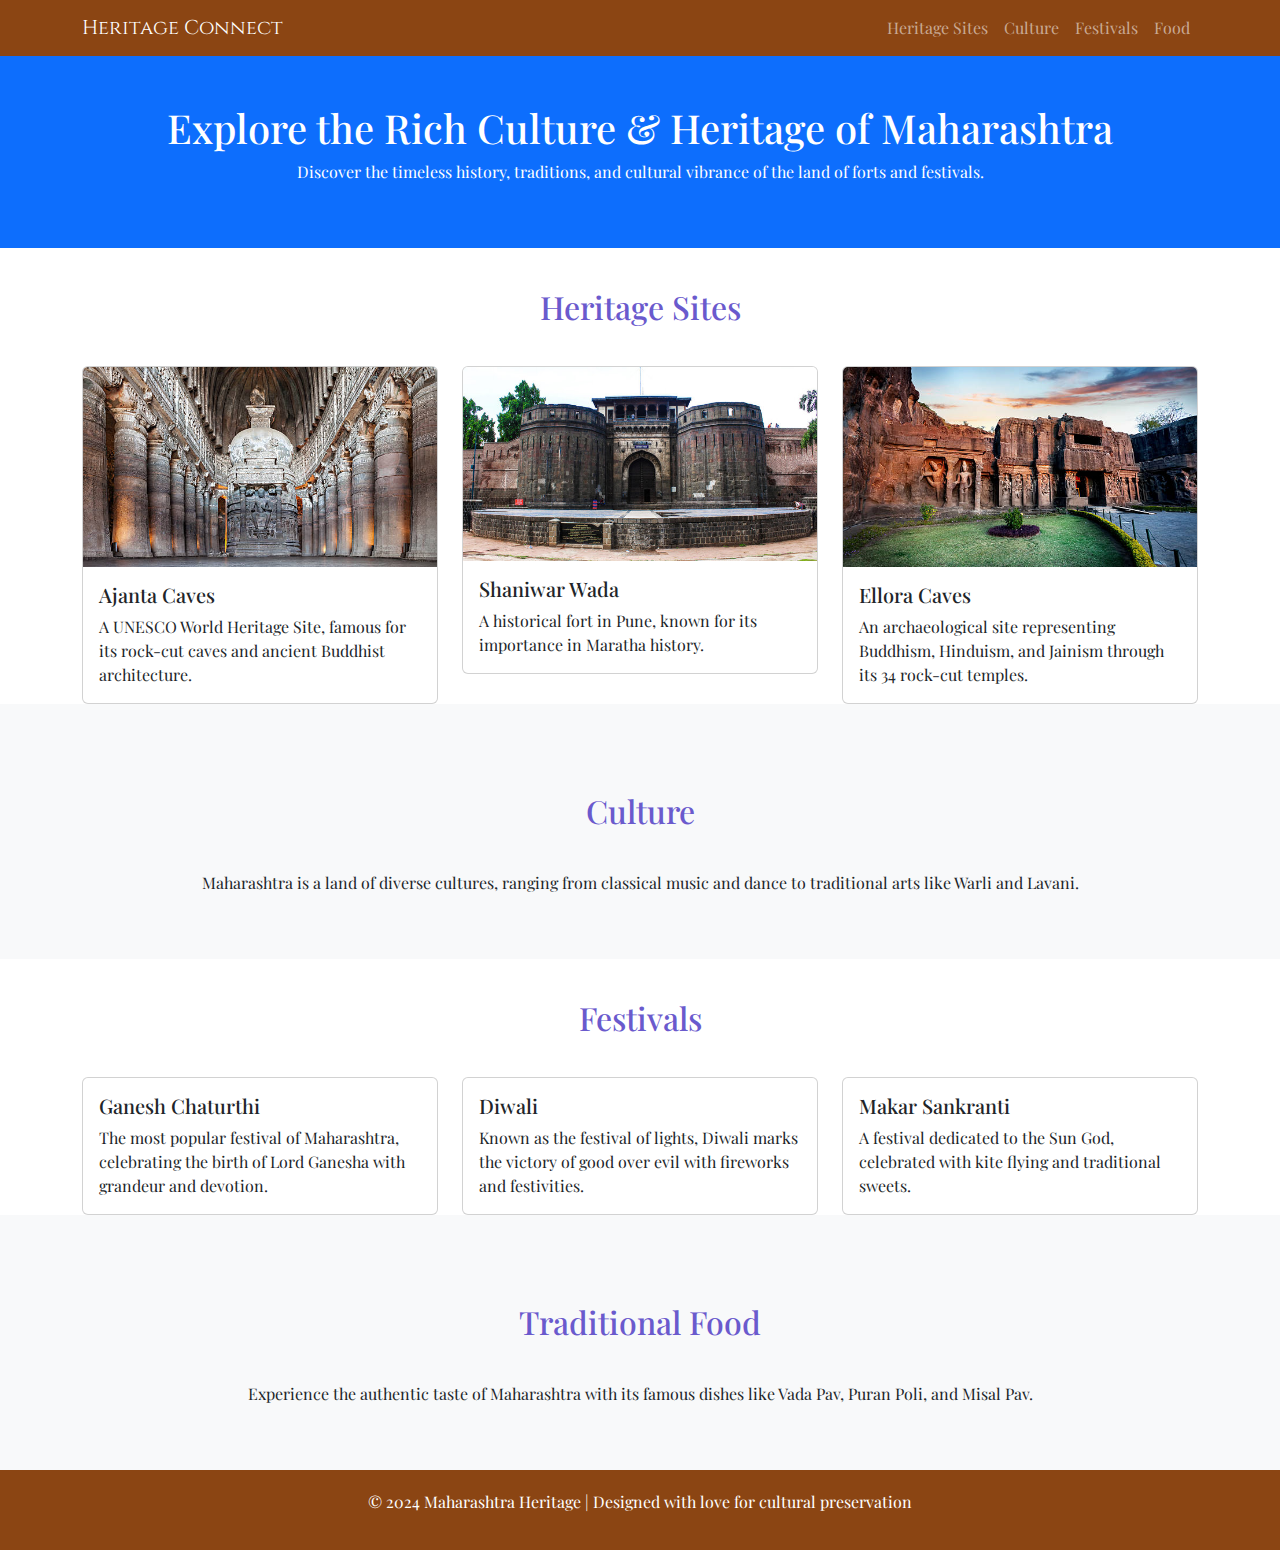
<file: Home Page/Index.html>
<!DOCTYPE html>
<html lang="en">
  <head>
    <meta charset="UTF-8" />
    <meta name="viewport" content="width=device-width, initial-scale=1.0" />
    <title>Curtural Heritage</title>
    <link
      href="https://cdn.jsdelivr.net/npm/bootstrap@5.3.0-alpha1/dist/css/bootstrap.min.css"
      rel="stylesheet"
    />
    <link
      href="https://fonts.googleapis.com/css2?family=Cinzel:wght@400;700&family=Playfair+Display&display=swap"
      rel="stylesheet"
    />
    <link rel="stylesheet" href="style.css" />
  </head>
  <body>
    <!-- Navbar -->
    <nav class="navbar navbar-expand-lg navbar-dark">
      <!-- A Bootstrap class that centers the content within a fixed-width container.  -->
      <!-- It provides responsive padding and aligns the content centrally, adapting to various screen sizes.  -->
      <div class="container">
        <a class="navbar-brand" href="#">Heritage Connect</a>
        <!-- this is button that turns into hamburger menu whenever required -->
        <!-- this is done by using data-bs-target="#navbarNav" , this is the id of the unordered list (navigation links) which will collapse (on smaller screens) -->
        <button
          class="navbar-toggler"
          type="button"
          data-bs-toggle="collapse"
          data-bs-target="#navbarNav"
          aria-controls="navbarNav"
          aria-expanded="false"
          aria-label="Toggle navigation"
        >
          <span class="navbar-toggler-icon"></span>
        </button>
        <!-- the id of this div used as the target(which will collapse) -->
        <div class="collapse navbar-collapse" id="navbarNav">
          <ul class="navbar-nav ms-auto">
            <li class="nav-item">
              <a class="nav-link" href="#heritage-sites">Heritage Sites</a>
            </li>
            <li class="nav-item">
              <a class="nav-link" href="#culture">Culture</a>
            </li>
            <li class="nav-item">
              <a class="nav-link" href="#festivals">Festivals</a>
            </li>
            <li class="nav-item">
              <a class="nav-link" href="#food">Food</a>
            </li>
          </ul>
        </div>
      </div>
    </nav>

    <!-- Hero Section -->
    <header class="bg-primary text-white text-center py-5">
      <div class="container">
        <h1>Explore the Rich Culture & Heritage of Maharashtra</h1>
        <p>
          Discover the timeless history, traditions, and cultural vibrance of
          the land of forts and festivals.
        </p>
      </div>
    </header>

    <!-- Heritage Sites Section -->
    <section id="heritage-sites" class="container">
      <h2 class="section-heading">Heritage Sites</h2>
      <!-- here class="row" (of bootstrap) is used , it aligns elements in horizontal way using flexbox properties -->
      <div class="row">
        <!-- class="col-lg-4" defines a column spanning 4 out of the 12 available grid columns on large screens (lg)  -->
        <div class="col-lg-4">
          <div class="card heritage-card">
            <img
              src="
              Ajanta Caves.jpg"
              class="card-img-top"
              alt="Ajanta Caves"
            />
            <div class="card-body">
              <h5 class="card-title">Ajanta Caves</h5>
              <p class="card-text">
                A UNESCO World Heritage Site, famous for its rock-cut caves and
                ancient Buddhist architecture.
              </p>
            </div>
          </div>
        </div>
        <div class="col-lg-4">
          <div class="card heritage-card">
            <img
              src="Shaniwar Wada.jpg"
              class="card-img-top"
              alt="Shaniwar Wada"
            />
            <div class="card-body">
              <h5 class="card-title">Shaniwar Wada</h5>
              <p class="card-text">
                A historical fort in Pune, known for its importance in Maratha
                history.
              </p>
            </div>
          </div>
        </div>
        <div class="col-lg-4">
          <div class="card heritage-card">
            <img
              src="Ellora Caves.jpg"
              class="card-img-top"
              alt="Ellora Caves"
            />
            <div class="card-body">
              <h5 class="card-title">Ellora Caves</h5>
              <p class="card-text">
                An archaeological site representing Buddhism, Hinduism, and
                Jainism through its 34 rock-cut temples.
              </p>
            </div>
          </div>
        </div>
      </div>
    </section>

    <!-- Culture Section -->
    <!-- the py-5 class sets Padding in Y direction , the 5 represents unit of padding (unit is based on bootstraps spacing scale) -->
    <section id="culture" class="bg-light py-5">
      <div class="container">
        <h2 class="section-heading">Culture</h2>
        <p class="text-center">
          Maharashtra is a land of diverse cultures, ranging from classical
          music and dance to traditional arts like Warli and Lavani.
        </p>
      </div>
    </section>

    <!-- Festivals Section -->
    <section id="festivals" class="container">
      <h2 class="section-heading">Festivals</h2>
      <div class="row">
        <div class="col-lg-4">
          <div class="card">
            <div class="card-body">
              <h5 class="card-title">Ganesh Chaturthi</h5>
              <p class="card-text">
                The most popular festival of Maharashtra, celebrating the birth
                of Lord Ganesha with grandeur and devotion.
              </p>
            </div>
          </div>
        </div>
        <div class="col-lg-4">
          <div class="card">
            <div class="card-body">
              <h5 class="card-title">Diwali</h5>
              <p class="card-text">
                Known as the festival of lights, Diwali marks the victory of
                good over evil with fireworks and festivities.
              </p>
            </div>
          </div>
        </div>
        <div class="col-lg-4">
          <div class="card">
            <div class="card-body">
              <h5 class="card-title">Makar Sankranti</h5>
              <p class="card-text">
                A festival dedicated to the Sun God, celebrated with kite flying
                and traditional sweets.
              </p>
            </div>
          </div>
        </div>
      </div>
    </section>

    <!-- Food Section -->
    <section id="food" class="bg-light py-5">
      <div class="container">
        <h2 class="section-heading">Traditional Food</h2>
        <p class="text-center">
          Experience the authentic taste of Maharashtra with its famous dishes
          like Vada Pav, Puran Poli, and Misal Pav.
        </p>
      </div>
    </section>

    <!-- Footer -->
    <footer>
      <p>
        © 2024 Maharashtra Heritage | Designed with love for cultural
        preservation
      </p>
    </footer>

    <script src="https://cdn.jsdelivr.net/npm/bootstrap@5.3.0-alpha1/dist/js/bootstrap.bundle.min.js"></script>
  </body>
</html>
</file>
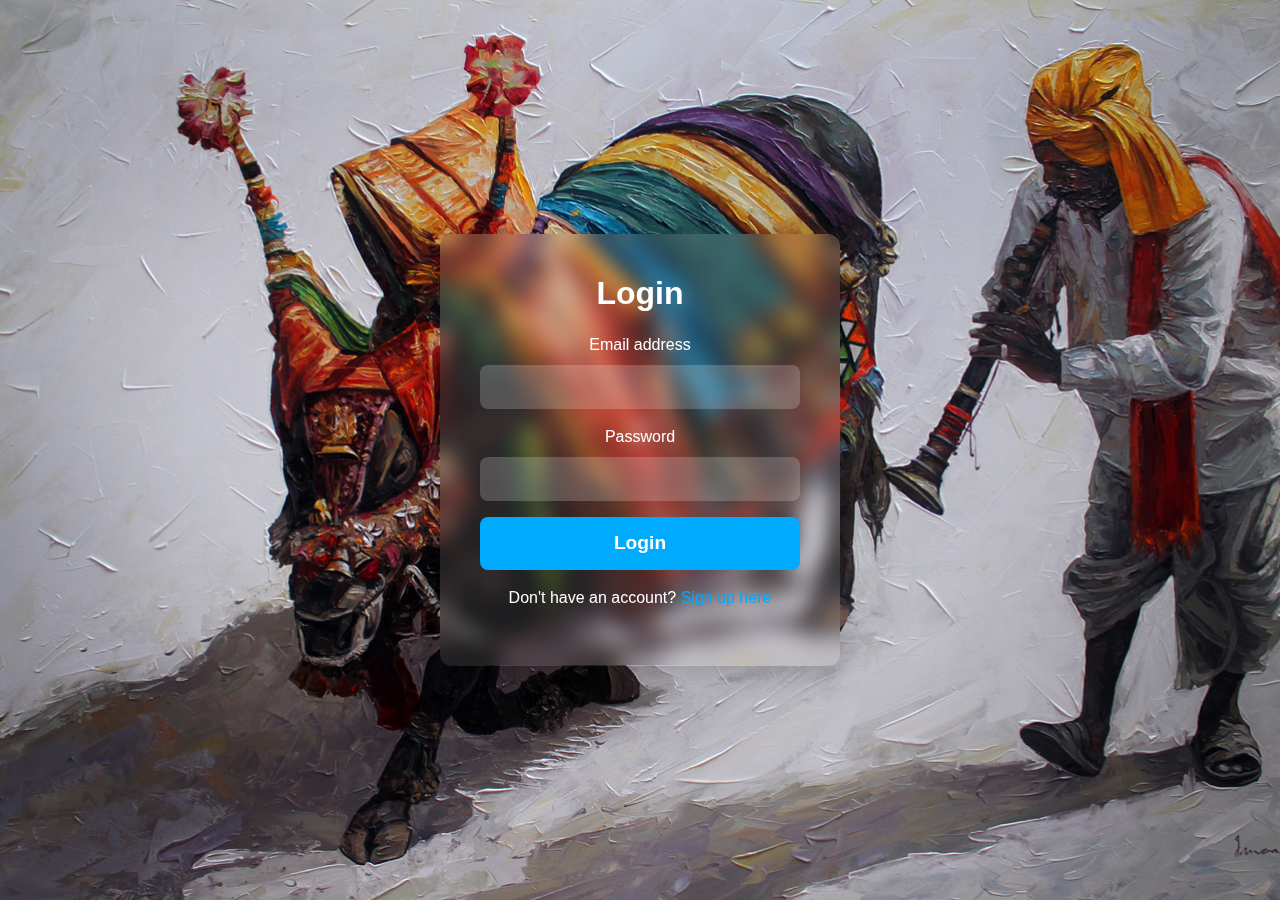
<file: Login and Signup pages/Login Page.html>
<!DOCTYPE html>
<html lang="en">
  <head>
    <meta charset="UTF-8" />
    <meta name="viewport" content="width=device-width, initial-scale=1.0" />
    <title>Login - Heritage Connect</title>
    <link
      href="https://cdn.jsdelivr.net/npm/bootstrap@5.3.0-alpha1/dist/css/bootstrap.min.css"
      rel="stylesheet"
    />
    <link rel="stylesheet" href="Login style.css" />
  </head>
  <body>
    <div class="container">
      <div class="login-form">
        <h2 class="form-title">Login</h2>
        <form action="#" method="POST">
          <div class="mb-3">
            <label for="email" class="form-label">Email address</label>
            <input
              type="email"
              class="form-control"
              id="email"
              name="email"
              required
            />
          </div>
          <div class="mb-3">
            <label for="password" class="form-label">Password</label>
            <input
              type="password"
              class="form-control"
              id="password"
              name="password"
              required
            />
          </div>
          <button type="submit" class="btn btn-primary w-100">Login</button>
        </form>
        <div class="mt-3 text-center">
          <p>
            Don't have an account? <a href="SignUp Page.html">Sign up here</a>
          </p>
        </div>
      </div>
    </div>

    <script src="https://cdn.jsdelivr.net/npm/bootstrap@5.3.0-alpha1/dist/js/bootstrap.bundle.min.js"></script>
  </body>
</html>
</file>
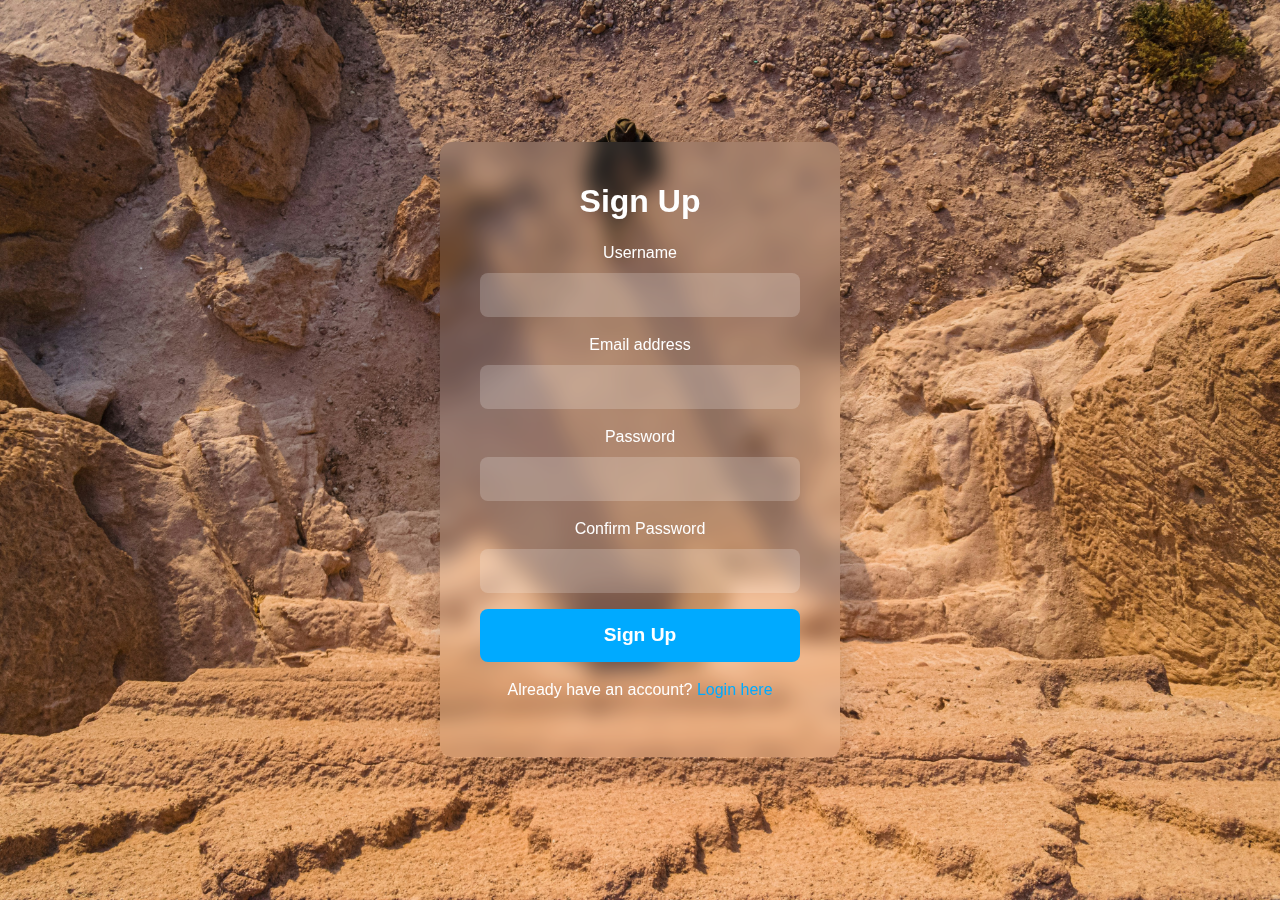
<file: Login and Signup pages/SignUp Page.html>
<!DOCTYPE html>
<html lang="en">
  <head>
    <meta charset="UTF-8" />
    <meta name="viewport" content="width=device-width, initial-scale=1.0" />
    <title>Signup - Heritage Connect</title>
    <link
      href="https://cdn.jsdelivr.net/npm/bootstrap@5.3.0-alpha1/dist/css/bootstrap.min.css"
      rel="stylesheet"
    />
    <link rel="stylesheet" href="SignUp style.css" />
  </head>
  <body>
    <div class="container">
      <div class="signup-form">
        <h2 class="form-title">Sign Up</h2>
        <form action="your-backend-endpoint" method="POST">
          <div class="mb-3">
            <label for="username" class="form-label">Username</label>
            <input
              type="text"
              class="form-control"
              id="username"
              name="username"
              required
            />
          </div>
          <div class="mb-3">
            <label for="email" class="form-label">Email address</label>
            <input
              type="email"
              class="form-control"
              id="email"
              name="email"
              required
            />
          </div>
          <div class="mb-3">
            <label for="password" class="form-label">Password</label>
            <input
              type="password"
              class="form-control"
              id="password"
              name="password"
              required
            />
          </div>
          <div class="mb-3">
            <label for="confirm-password" class="form-label"
              >Confirm Password</label
            >
            <input
              type="password"
              class="form-control"
              id="confirm-password"
              name="confirm-password"
              required
            />
          </div>
          <button type="submit" class="btn btn-primary w-100">Sign Up</button>
        </form>
        <div class="mt-3 text-center">
          <p>
            Already have an account? <a href="Login Page.html">Login here</a>
          </p>
        </div>
      </div>
    </div>

    <script src="https://cdn.jsdelivr.net/npm/bootstrap@5.3.0-alpha1/dist/js/bootstrap.bundle.min.js"></script>
  </body>
</html>
</file>
<file: Home Page/style.css>
body {
  font-family: "Playfair Display", serif;
}
.navbar {
  background-color: #8b4513;
}
.navbar-brand {
  font-family: "Cinzel", serif;
}
.section-heading {
  margin: 40px 0;
  font-size: 2rem;
  text-align: center;
  color: #6a5acd;
}
.heritage-card img {
  max-height: 200px;
  object-fit: cover;
}
footer {
  background-color: #8b4513;
  color: white;
  padding: 20px;
  text-align: center;
}
</file>
<file: Login and Signup pages/Login style.css>
/* Base styling */
* {
  margin: 0;
  padding: 0;
  box-sizing: border-box;
}

body {
  font-family: "Segoe UI", Tahoma, Geneva, Verdana, sans-serif;
  background-image: url("Loginpg\ bgimage.jpeg");
  background-size: cover;
  background-position: center;
  min-height: 100vh;
  display: flex;
  justify-content: center;
  align-items: center;
  color: #fff;
}

/* Container */
.container {
  display: flex;
  justify-content: center;
  align-items: center;
  min-height: 100vh;
}

/* Login form styling */
.login-form {
  background-color: rgba(255, 255, 255, 0.1);
  backdrop-filter: blur(10px);
  border-radius: 12px;
  padding: 40px;
  width: 100%;
  max-width: 400px;
  box-shadow: 0 8px 32px rgba(0, 0, 0, 0.2);
  text-align: center;
}

.form-title {
  font-size: 2rem;
  font-weight: bold;
  margin-bottom: 20px;
  color: #fff;
}

/* Input fields */
.form-control {
  background-color: rgba(255, 255, 255, 0.2);
  border: none;
  border-radius: 8px;
  color: #fff;
  padding: 10px 15px;
  margin-bottom: 15px;
  transition: 0.3s;
}

.form-control::placeholder {
  color: rgba(255, 255, 255, 0.7);
}

.form-control:focus {
  outline: none;
  background-color: rgba(255, 255, 255, 0.3);
  border: none;
  box-shadow: 0 0 10px rgba(255, 255, 255, 0.7);
}

/* Button styling */
.btn-primary {
  background-color: #00aaff;
  border: none;
  border-radius: 8px;
  font-size: 1.2rem;
  font-weight: bold;
  padding: 12px 0;
  cursor: pointer;
  transition: background-color 0.3s ease;
}

.btn-primary:hover {
  background-color: #007bbd;
}

.text-center a {
  color: #00aaff;
  text-decoration: none;
}

.text-center a:hover {
  text-decoration: underline;
  color: #007bbd;
}

/* Adding subtle animations */
@keyframes fadeIn {
  from {
    opacity: 0;
    transform: translateY(-10px);
  }
  to {
    opacity: 1;
    transform: translateY(0);
  }
}

.login-form {
  animation: fadeIn 1s ease-in-out;
}

/* Responsive Design */
@media (max-width: 768px) {
  .login-form {
    width: 90%;
  }
}
</file>
<file: Login and Signup pages/SignUp style.css>
/* Base styling */
* {
  margin: 0;
  padding: 0;
  box-sizing: border-box;
}

body {
  font-family: "Segoe UI", Tahoma, Geneva, Verdana, sans-serif;
  background-image: url("signup\ bgimg.jpg");
  background-size: cover;
  background-position: center;
  min-height: 100vh;
  display: flex;
  justify-content: center;
  align-items: center;
  color: #fff;
}

/* Container */
.container {
  display: flex;
  justify-content: center;
  align-items: center;
  min-height: 100vh;
}

/* Signup form styling */
.signup-form {
  background-color: rgba(255, 255, 255, 0.1);
  backdrop-filter: blur(10px);
  border-radius: 12px;
  padding: 40px;
  width: 100%;
  max-width: 400px;
  box-shadow: 0 8px 32px rgba(0, 0, 0, 0.2);
  text-align: center;
}

.form-title {
  font-size: 2rem;
  font-weight: bold;
  margin-bottom: 20px;
  color: #fff;
}

/* Input fields */
.form-control {
  background-color: rgba(255, 255, 255, 0.2);
  border: none;
  border-radius: 8px;
  color: #fff;
  padding: 10px 15px;
  margin-bottom: 15px;
  transition: 0.3s;
}

.form-control::placeholder {
  color: rgba(255, 255, 255, 0.7);
}

.form-control:focus {
  outline: none;
  background-color: rgba(255, 255, 255, 0.3);
  border: none;
  box-shadow: 0 0 10px rgba(255, 255, 255, 0.7);
}

/* Button styling */
.btn-primary {
  background-color: #00aaff;
  border: none;
  border-radius: 8px;
  font-size: 1.2rem;
  font-weight: bold;
  padding: 12px 0;
  cursor: pointer;
  transition: background-color 0.3s ease;
}

.btn-primary:hover {
  background-color: #007bbd;
}

.text-center a {
  color: #00aaff;
  text-decoration: none;
}

.text-center a:hover {
  text-decoration: underline;
  color: #007bbd;
}

/* Adding subtle animations */
@keyframes fadeIn {
  from {
    opacity: 0;
    transform: translateY(-10px);
  }
  to {
    opacity: 1;
    transform: translateY(0);
  }
}

.signup-form {
  animation: fadeIn 1s ease-in-out;
}

/* Responsive Design */
@media (max-width: 768px) {
  .signup-form {
    width: 90%;
  }
}
</file>
